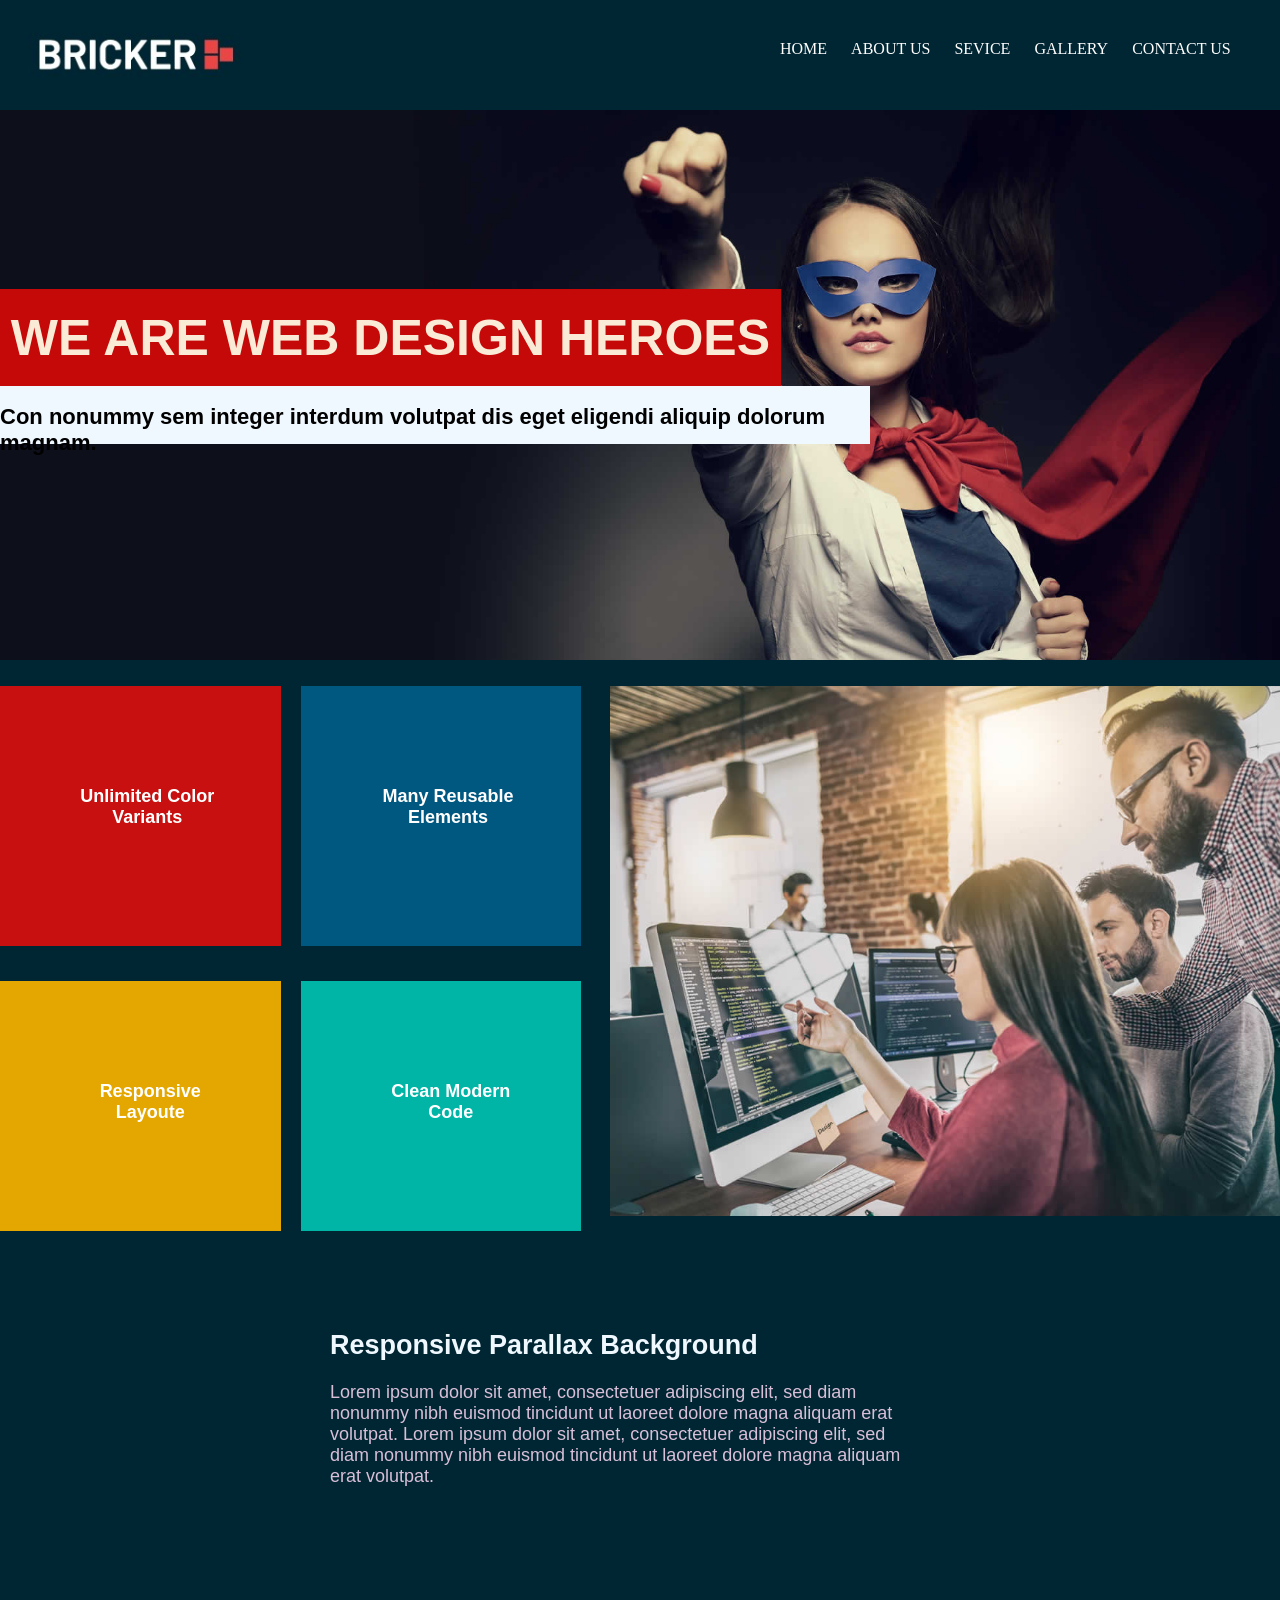
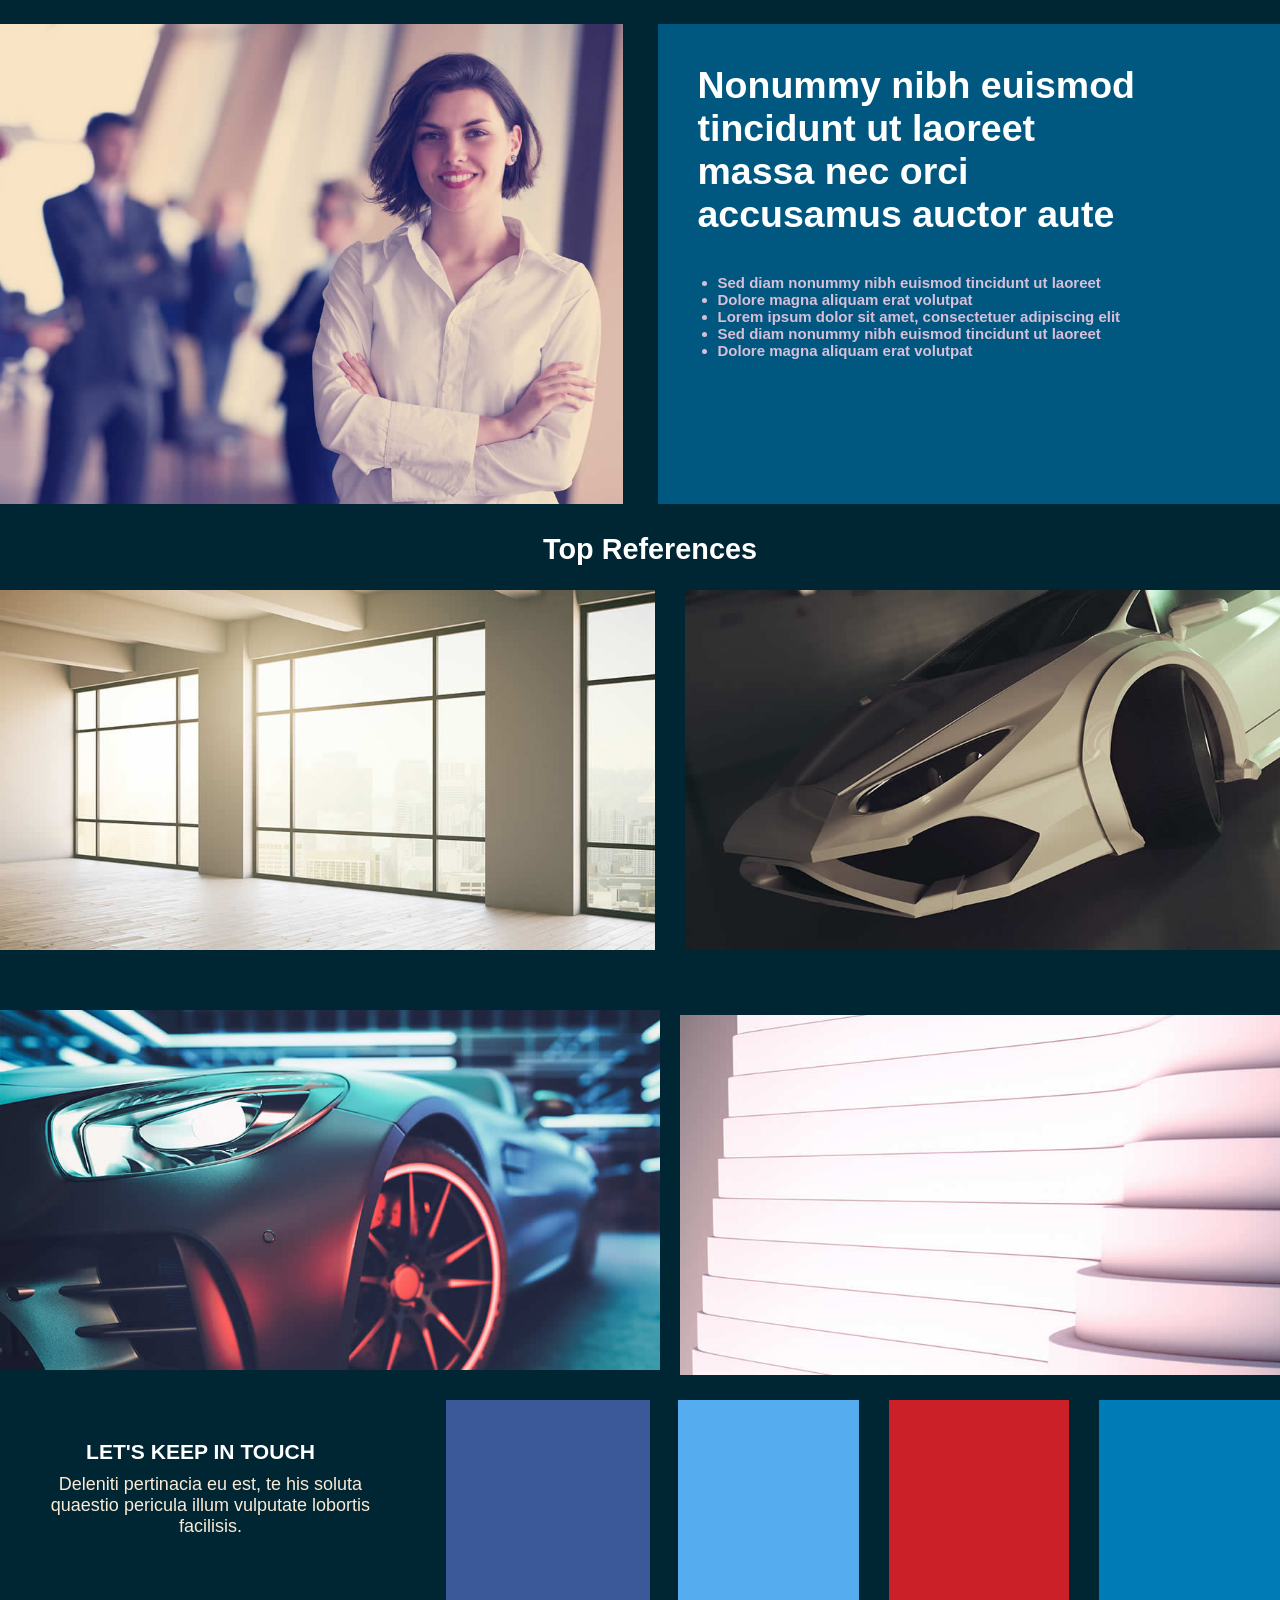
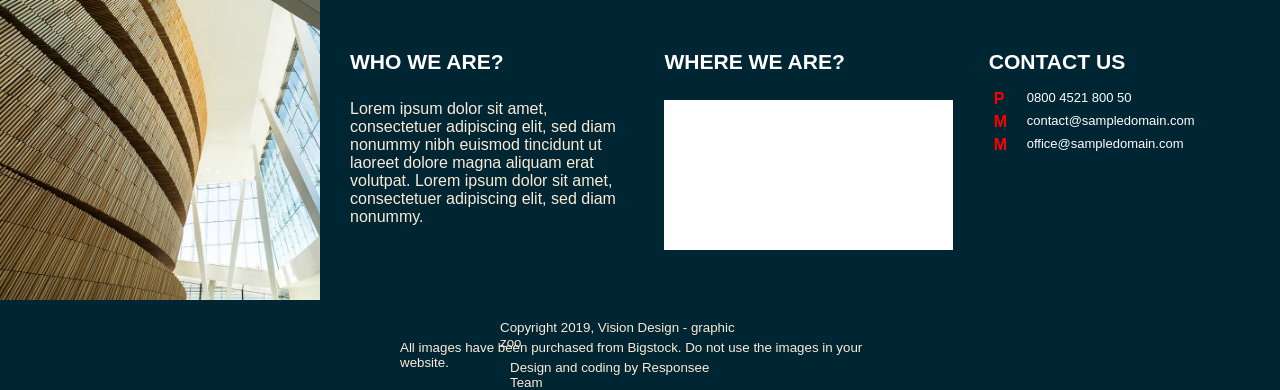
<file: index.html>
<!DOCTYPE html>
<html lang="en">
<head>
    <meta charset="UTF-8">
    <meta name="viewport" content="width=device-width, initial-scale=1.0">
    <title>Project:Using HTML and CSS only</title>
    <link href="web.css" rel="stylesheet">
</head>
<body>
    <div class="container">
        <div class="box1">
            <div class="menubar">
                <div class="logo">
                    <div class="name"></div>    
                    <div class="image"></div>
                </div>
                <div class="navbar">
                    <div class="navbar1">
                        <ul class="nav1">
                            <li><a href="home.html">HOME</a></li>
                            <li><a href="about.html">ABOUT US</a></li>
                            <li><a href="service.html">SEVICE</a></li>
                            <li><a href="gallery.html">GALLERY</a></li>
                            <li><a href="contact.html">CONTACT US</a></li>
                        </ul>
                    </div>
                </div>
            </div>
            <div class="banner">
                <div class="banner1">
                    <h1>WE ARE WEB DESIGN HEROES</h1>
                </div>
                <div class="banner2">
                    <h1>Con nonummy sem integer interdum volutpat dis eget eligendi aliquip dolorum magnam.</h1>
                </div>
            </div>
        </div>
        <div class="box2">
            <div class="d1">
                <div class="dd1">
                    <div class="e1"><div class="e11"><h4>Unlimited Color<br> Variants</h4></div></div>
                    <div class="e2"><div class="e12"><h4>Many Reusable Elements</h4></div></div>
                </div>
                <div class="dd2">
                    <div class="e3"><div class="e13"><h4>Responsive Layoute</h4></div></div>
                    <div class="e4"><div class="e14"><h4>Clean Modern Code</h4></div></div>
                </div>
            </div>
            <div class="d2"></div>
        </div>
        <div class="box3">
            <div class="para">
                <h2>Responsive <b>Parallax Background</b></h2><br>
                <p>Lorem ipsum dolor sit amet, consectetuer adipiscing elit, sed diam nonummy nibh euismod tincidunt ut laoreet dolore magna aliquam erat volutpat. Lorem ipsum dolor sit amet, consectetuer adipiscing elit, sed diam nonummy nibh euismod tincidunt ut laoreet dolore magna aliquam erat volutpat.</p>
            </div>
        </div>
        <div class="box4">
            <div class="img1"></div>
            <div class="img2">
                <div class="img22">
                    <h2><b>Nonummy nibh euismod tincidunt ut laoreet<br> massa nec orci accusamus auctor aute</b></h2>
                </div>
                <div class="img23">
                    <h2>
                        <ul>
                            <li>Sed diam nonummy nibh euismod tincidunt ut laoreet</li> 
                            <li>Dolore magna aliquam erat volutpat</li>
                            <li>Lorem ipsum dolor sit amet, consectetuer adipiscing elit</li>
                            <li>Sed diam nonummy nibh euismod tincidunt ut laoreet</li>
                            <li>Dolore magna aliquam erat volutpat</li>
                          </ul>
                    </h2>
                </div>
            </div>
        </div>
        <div class="box5">
            <div class="word">
                <h2>Top <b>References</b></h2>
            </div>
        </div>
        <div class="box6">
            <div class="i1"></div>
            <div class="i2"></div>
        </div>
        <div class="box7">
            <div class="i3"></div>
            <div class="i4"></div>
        </div>
        <div class="box8">
            <div class="let">
                <div class="letter"><h3>LET'S KEEP IN TOUCH</h3>
                    <div class="lett"><p>Deleniti pertinacia eu est, te his soluta quaestio pericula illum vulputate lobortis facilisis.</p></div>
                </div>
            </div>
            <div class="facebook"></div>
            <div class="twitter"></div>
            <div class="youtube"></div>
            <div class="linkin"></div>
        </div>
        <div class="box9">
            <div class="pic"></div>
            <div class="who">
                <div class="text1"><h3>WHO WE ARE?</h3></div>
                <div class="text2"><p>Lorem ipsum dolor sit amet, consectetuer adipiscing elit, sed diam nonummy nibh euismod tincidunt ut laoreet dolore magna aliquam erat volutpat. Lorem ipsum dolor sit amet, consectetuer adipiscing elit, sed diam nonummy.</p></div>
            </div>
            <div class="where">
                <div class="text3"><h3>WHERE WE ARE?</h3></div>
                <div class="text4"></div>
            </div>
            <div class="us">
                <div class="us1">
                    <h3>CONTACT US</h3>
                </div>
                <div class="uss1">
                    <div class="us2">
                        <h4>P</h4>
                    </div>
                    <div class="us3"><p>0800 4521 800 50</p></div>
                </div>
                <div class="uss2">
                    <div class="us4">
                        <h4>M</h4>
                    </div>
                    <div class="us5"><p>contact@sampledomain.com</p></div>
                </div>
                <div class="uss3">
                    <div class="us6">
                        <h4>M</h4>
                    </div>
                        <div class="us7">  
                            <p>office@sampledomain.com</p>
                        </div>
                </div>
            </div>
        </div>
        <div class="box10"><div class="z1">
            <p>Copyright 2019, Vision Design - graphic zoo</p><br></div>
            <div class="z2"><p>All images have been purchased from Bigstock. Do not use the images in your website.</p><br></div>
            <div class="z3"><p>Design and coding by Responsee Team</p></div>
        </div>
       
    </div>
</body>
</html>
</file>
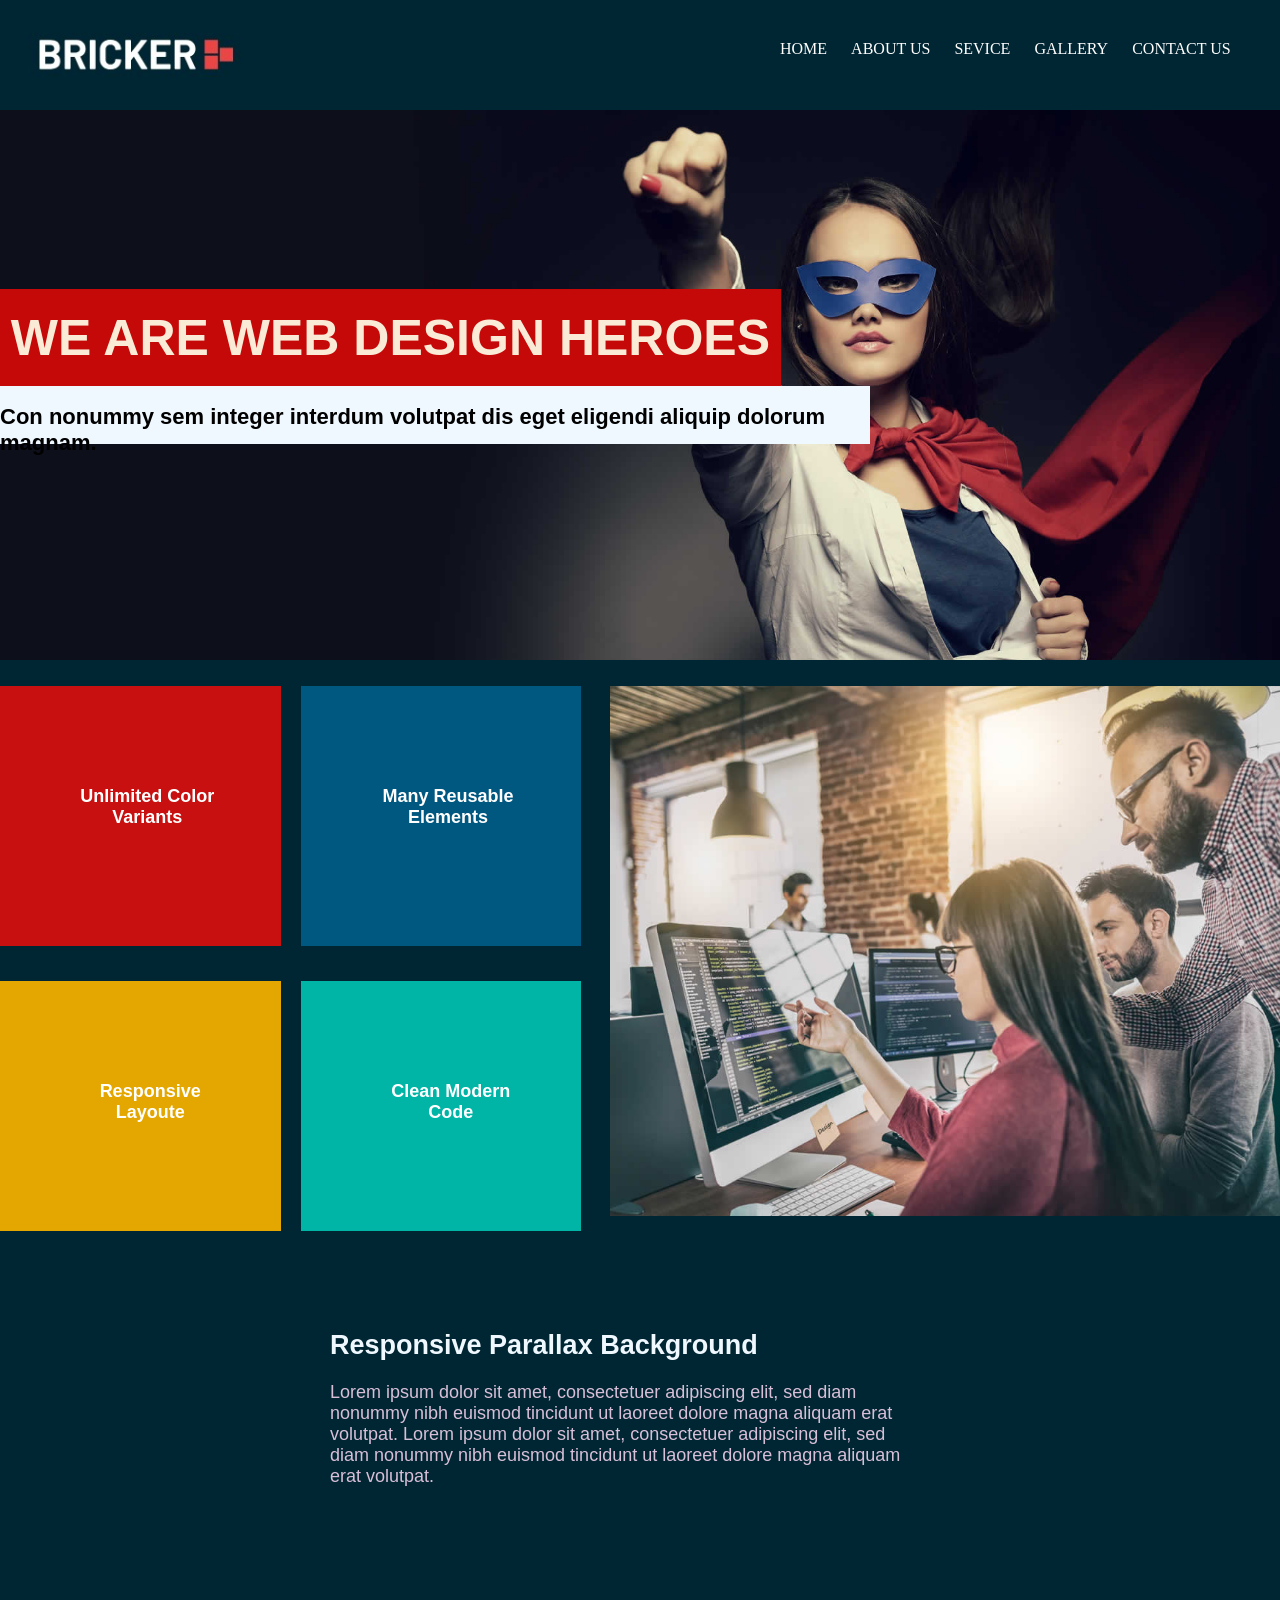
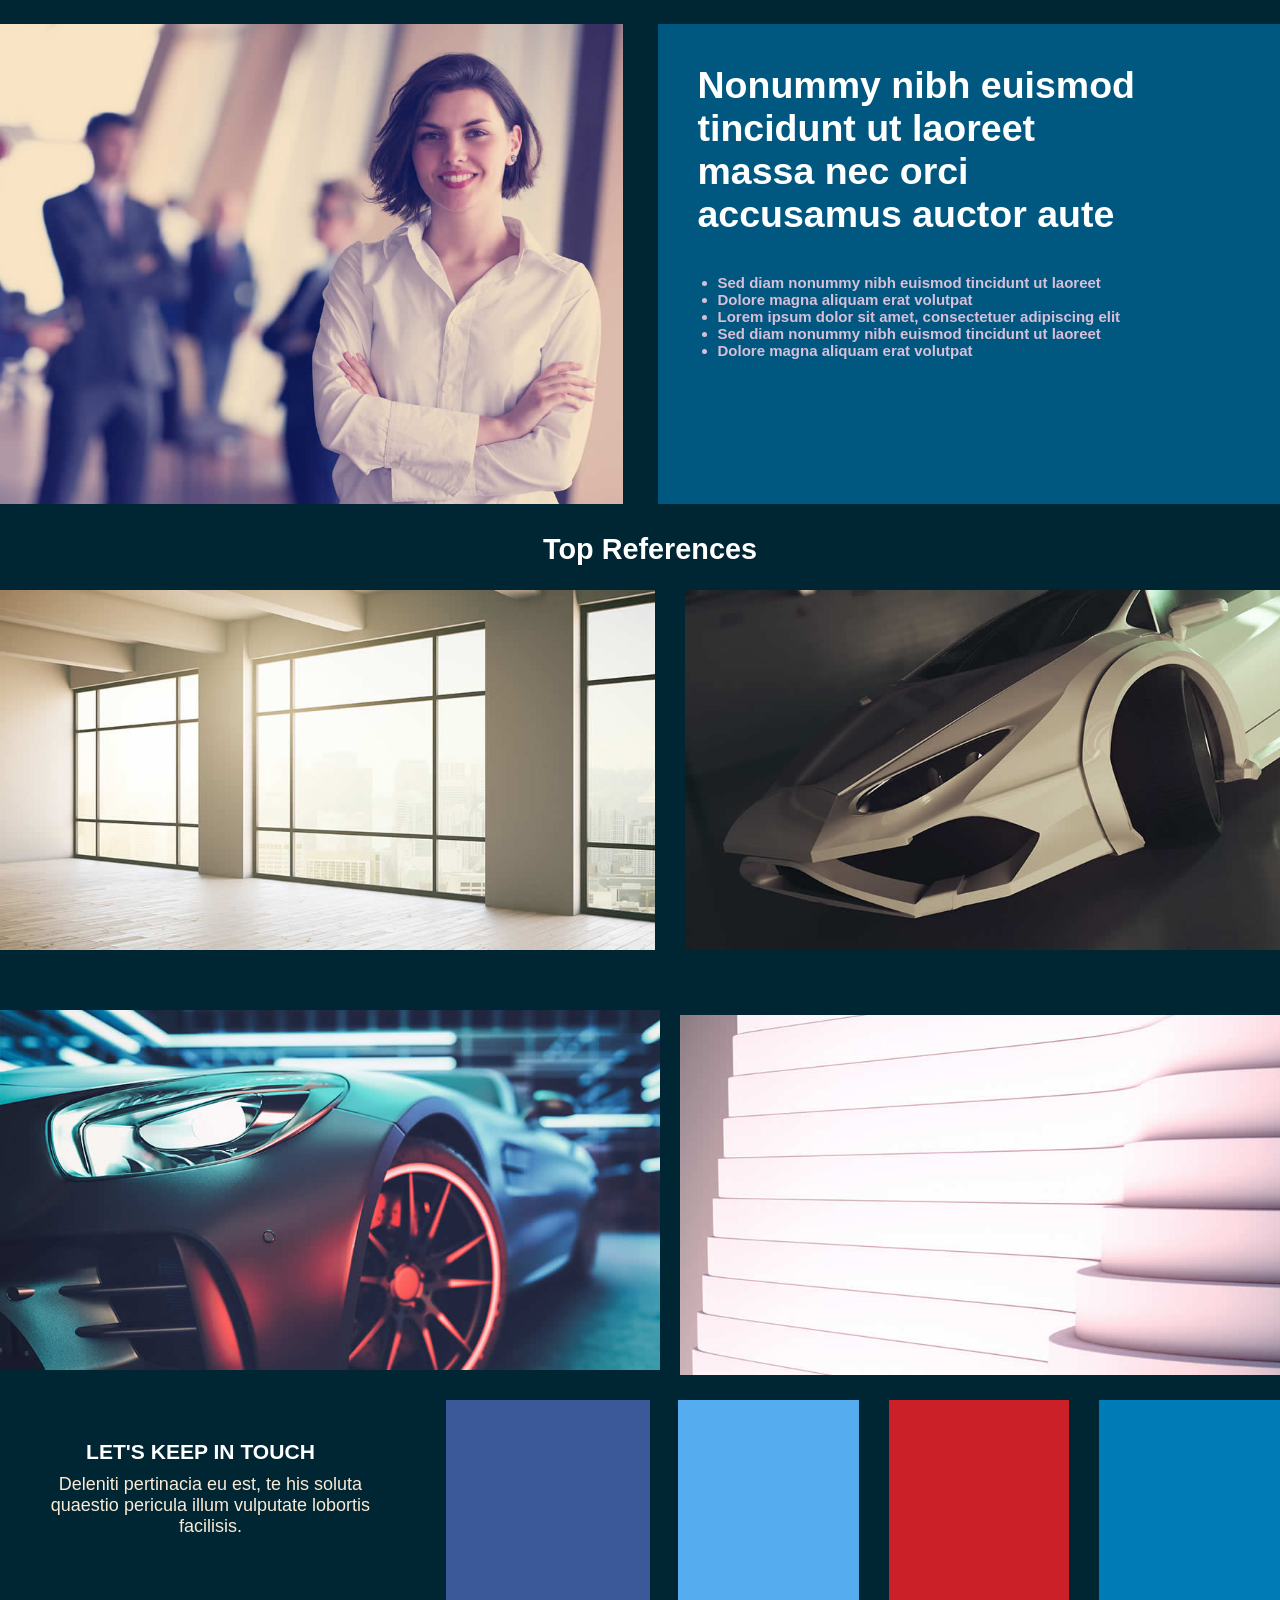
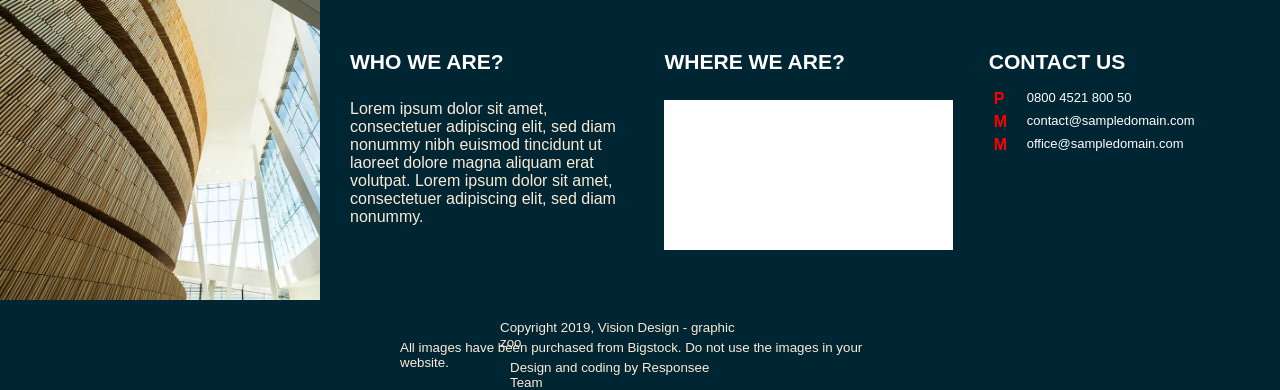
<file: index1.html>
<!DOCTYPE html>
<html lang="en">
<head>
    <meta charset="UTF-8">
    <meta name="viewport" content="width=device-width, initial-scale=1.0">
    <title>Document</title>
    <link href="web.css" rel="stylesheet">
</head>
<body>
    <div class="container">
        <div class="box1">
            <div class="menubar">
                <div class="logo">
                    <div class="name"></div>    
                    <div class="image"></div>
                </div>
                <div class="navbar">
                    <div class="navbar1">
                        <ul class="nav1">
                            <li><a href="home.html">HOME</a></li>
                            <li><a href="about.html">ABOUT US</a></li>
                            <li><a href="service.html">SEVICE</a></li>
                            <li><a href="gallery.html">GALLERY</a></li>
                            <li><a href="contact.html">CONTACT US</a></li>
                        </ul>
                    </div>
                </div>
            </div>
            <div class="banner">
                <div class="banner1">
                    <h1>WE ARE WEB DESIGN HEROES</h1>
                </div>
                <div class="banner2">
                    <h1>Con nonummy sem integer interdum volutpat dis eget eligendi aliquip dolorum magnam.</h1>
                </div>
            </div>
        </div>
        <div class="box2">
            <div class="d1">
                <div class="dd1">
                    <div class="e1"><div class="e11"><h4>Unlimited Color<br> Variants</h4></div></div>
                    <div class="e2"><div class="e12"><h4>Many Reusable Elements</h4></div></div>
                </div>
                <div class="dd2">
                    <div class="e3"><div class="e13"><h4>Responsive Layoute</h4></div></div>
                    <div class="e4"><div class="e14"><h4>Clean Modern Code</h4></div></div>
                </div>
            </div>
            <div class="d2"></div>
        </div>
        <div class="box3">
            <div class="para">
                <h2>Responsive <b>Parallax Background</b></h2><br>
                <p>Lorem ipsum dolor sit amet, consectetuer adipiscing elit, sed diam nonummy nibh euismod tincidunt ut laoreet dolore magna aliquam erat volutpat. Lorem ipsum dolor sit amet, consectetuer adipiscing elit, sed diam nonummy nibh euismod tincidunt ut laoreet dolore magna aliquam erat volutpat.</p>
            </div>
        </div>
        <div class="box4">
            <div class="img1"></div>
            <div class="img2">
                <div class="img22">
                    <h2><b>Nonummy nibh euismod tincidunt ut laoreet<br> massa nec orci accusamus auctor aute</b></h2>
                </div>
                <div class="img23">
                    <h2>
                        <ul>
                            <li>Sed diam nonummy nibh euismod tincidunt ut laoreet</li> 
                            <li>Dolore magna aliquam erat volutpat</li>
                            <li>Lorem ipsum dolor sit amet, consectetuer adipiscing elit</li>
                            <li>Sed diam nonummy nibh euismod tincidunt ut laoreet</li>
                            <li>Dolore magna aliquam erat volutpat</li>
                          </ul>
                    </h2>
                </div>
            </div>
        </div>
        <div class="box5">
            <div class="word">
                <h2>Top <b>References</b></h2>
            </div>
        </div>
        <div class="box6">
            <div class="i1"></div>
            <div class="i2"></div>
        </div>
        <div class="box7">
            <div class="i3"></div>
            <div class="i4"></div>
        </div>
        <div class="box8">
            <div class="let">
                <div class="letter"><h3>LET'S KEEP IN TOUCH</h3>
                    <div class="lett"><p>Deleniti pertinacia eu est, te his soluta quaestio pericula illum vulputate lobortis facilisis.</p></div>
                </div>
            </div>
            <div class="facebook"></div>
            <div class="twitter"></div>
            <div class="youtube"></div>
            <div class="linkin"></div>
        </div>
        <div class="box9">
            <div class="pic"></div>
            <div class="who">
                <div class="text1"><h3>WHO WE ARE?</h3></div>
                <div class="text2"><p>Lorem ipsum dolor sit amet, consectetuer adipiscing elit, sed diam nonummy nibh euismod tincidunt ut laoreet dolore magna aliquam erat volutpat. Lorem ipsum dolor sit amet, consectetuer adipiscing elit, sed diam nonummy.</p></div>
            </div>
            <div class="where">
                <div class="text3"><h3>WHERE WE ARE?</h3></div>
                <div class="text4"></div>
            </div>
            <div class="us">
                <div class="us1">
                    <h3>CONTACT US</h3>
                </div>
                <div class="uss1">
                    <div class="us2">
                        <h4>P</h4>
                    </div>
                    <div class="us3"><p>0800 4521 800 50</p></div>
                </div>
                <div class="uss2">
                    <div class="us4">
                        <h4>M</h4>
                    </div>
                    <div class="us5"><p>contact@sampledomain.com</p></div>
                </div>
                <div class="uss3">
                    <div class="us6">
                        <h4>M</h4>
                    </div>
                        <div class="us7">  
                            <p>office@sampledomain.com</p>
                        </div>
                </div>
            </div>
        </div>
        <div class="box10"><div class="z1">
            <p>Copyright 2019, Vision Design - graphic zoo</p><br></div>
            <div class="z2"><p>All images have been purchased from Bigstock. Do not use the images in your website.</p><br></div>
            <div class="z3"><p>Design and coding by Responsee Team</p></div>
        </div>
       
    </div>
</body>
</html>
</file>
<file: web.css>
*
{
    margin: 0;
    padding: 0%;
}
.container
{
    width:100% ;
    height: 3400px;
    background-color:#002633;
}
/* page1 starts here  */
.box1
{
    width: 100%;
    height: 650px; 
    border-style:none;
    background-color: #002633;
}
.menubar
{
    width: 100%;
    height: 110px;
    border-style: none;
    background-color: #002633;
    display: flex;
}
.logo
{
    width: 20%;
    height: 95px;
    border-style: none;
    background-color: #002633;
    margin-left: 0%;
    display: flex;
}
.navbar
{
    width: 80%;
    height: 100px;
    border-style: none;
    background-color:#002633;
    float: right;
}
.navbar1
{
    width: 50%;
    height: 70px;
    border-style: none;
    background-color: #002633;
    float: right;
    margin-top: 30px;
}
ul.nav1
{
    list-style-type:none;
    display: inline;
    overflow: hidden;
    background-color: black;
    margin-bottom: 20px;
}
li a
 {
    color: white;
    text-align: center;
    padding: 10px 12px;
    text-decoration: none;
    float: left;
  }
  
  li a:hover:not(.active) 
  {
    background-color:red;
  }
  
.banner
{
    width: 100%;
    height: 550px;
    border-style: none;
    background-image:url(./carousel-01.jpg);
    background-size: cover;
    background-repeat: no-repeat;
    float: right;
}
.banner1
{
    width: 61%;
    height: 77px;
    border-style:none;
    background-color:rgb(197, 8, 8);
    float:inline-start;
    margin-top: 14%;
    text-align: center;
    padding-top: 20px;
    color: antiquewhite;
    font-size: 25px;
    font-family: 'Segoe UI', Tahoma, Geneva, Verdana, sans-serif;
}
.banner2
{
    width: 68%;
    height: 40px;
    border-style:none;
    background-color:aliceblue;
    float:inline-start;
    padding-top: 18px;
    font-size: 11px;
    font-family: 'Segoe UI', Tahoma, Geneva, Verdana, sans-serif;
}
.name
{
    width: 85%;
    height: 250px;
    border-style:none;
    background-image: url(./logo1.jpeg);
    background-repeat: no-repeat;
    background-size:contain;
    float:inline-start;
    margin-top:13%;
    margin-left: 11%;
} 
/* page1 ends here  */
/* page2 starts here  */
.box2
{
    width: 100%;
    height: 600px;
    border-style:none;
    background-color:#002633;
    float: right;
    display: flex;
}
.d1
{
    width: 48%;
    height: 550px;
    background-color:aliceblue;
    float: inline-start;
    margin-top: 2%;
    margin-right: 2%;
    /* float: left;     */
    
}
.dd1
{
    width: 100%;
    height: 275px;
    background-color:#002633;
    float: inline-start;
    display: flex;
}
.e1
{
    width: 48%;
    height: 260px;
    background-color: #C81010;
    float: inline-start;
}
.e11
{
    width: 48%;
    height: 60px;
    background-color: #C81010;
    color: white;
    text-align: center;
    margin-top: 100px;
    margin-left: 80px;
    font-size: large;
    font-family: 'Segoe UI', Tahoma, Geneva, Verdana, sans-serif;
}
.e2
{
    width: 48%;
    height: 260px;
    background-color: #005881;
    margin-left: 20px;
}
.e12
{
    width: 48%;
    height: 60px;
    background-color: #005881;
    color: white;
    text-align: center;
    margin-top: 100px;
    margin-left: 80px;
    font-size: large;
    font-family: 'Segoe UI', Tahoma, Geneva, Verdana, sans-serif;
}

.dd2
{
    width: 100%;
    height: 275px;
    background-color:#002633;
    float: right;
    display: flex;
}
.e3
{
    width: 48%;
    height: 250px;
    background-color: #E4A600;
    float: inline-start;
    margin-top: 20px;
}
.e13
{
    width: 50%;
    height: 60px;
    background-color: #E4A600;
    color: white;
    text-align: center;
    margin-top: 100px;
    margin-left: 80px;
    font-size: large;
    font-family: 'Segoe UI', Tahoma, Geneva, Verdana, sans-serif;
}

.e4
{
    width: 48%;
    height: 250px;
    background-color: #00B5A6;
    margin-top: 20px;
    margin-left: 20px;
}
.e14
{
    width: 50%;
    height: 80px;
    background-color: #00B5A6;
    color: white;
    text-align: center;
    margin-top: 100px;
    margin-left: 80px;
    font-size: large;
    font-family: 'Segoe UI', Tahoma, Geneva, Verdana, sans-serif;
}
.d2
{
    width: 55%;
    height: 530px;
    background-image: url(./img-06.jpg);
    background-repeat: no-repeat;
    background-size: cover;
    margin-top: 2%;
    float:left;
}
.box3
{
    width: 100%;
    height: 350px; 
    background-color:#002633;
    float:right;
}
.para
{
    width: 45%;
    height: 150px;
    background-color:#002633;
    margin-top: 70px;
    margin-left: 330px;
    text-align:left;
    font-size: large;
    font-family: 'Segoe UI', Tahoma, Geneva, Verdana, sans-serif;
}
.para h2
{
    color: aliceblue;

}
.para p
{
    color:thistle;
    font-family: 'Segoe UI', Tahoma, Geneva, Verdana, sans-serif;
}
.box4
{
    width: 100%;
    height: 500px;
    background-color:#002633;
    float:right;
    display: flex;
}
.img1
{
    width: 50%;
    height: 480px;
    background-image: url(./img-01.jpg);
    background-repeat: no-repeat;
    background-size: cover;
    float: inline-start;
    float: left; 
    margin-top: 14px;   
    
}
.img2
{
    width: 50%;
    height: 480px;
    background-color: #005881;
    float: inline-end;
    margin-left: 35px;
    float: left;
    margin-top: 14px;
}
.img22
{
    width: 75%;
    height: 180px;
    background-color:  #005881;
    font-size: 25px;
    margin-top: 40px;
    margin-left: 40px;
    color: white;
    font-family: 'Segoe UI', Tahoma, Geneva, Verdana, sans-serif;
}
.img23
{
    width: 70%;
    height: 150px;
    background-color:#005881;
    font-size: 10px;
    margin-top: 30px;
    margin-left: 60px;
    color: thistle;
    font-family:'Segoe UI', Tahoma, Geneva, Verdana, sans-serif;
}
.box5
{
    width: 100%;
    height: 80px; 
    background-color:#002633;
    float:right;
    display: flex;
}
.word
{
    width: 50%;
    height: 60px;
    background-color:#002633;
    margin-top: 23px;
    margin-left: 330px;
    text-align: center;
    font-family: 'Segoe UI', Tahoma, Geneva, Verdana, sans-serif;
    font-size: larger;
    color: white;
}
.box6
{
    width: 100%;
    height: 400px;
    background-color:#002633;
    float:right;
    display: flex;
}
.i1
{
    width: 55%;
    height: 360px;
    background-image: url(./portfolio/thumb-01.jpg);
    background-repeat: no-repeat;
    background-size: cover;
    float:right;
    display: flex;
}
.i2
{
    width: 50%;
    height: 360px;
    background-image: url(./portfolio/thumb-02.jpg);
    background-repeat: no-repeat;
    background-size: cover;
    float:right;
    display: flex;
    margin-left: 30px;
}
.box7
{
    width: 100%;
    height: 400px;
    background-color:#002633;
    float:right;
    display: flex;
}
.i3
{
    width: 55%;
    height: 360px;
    background-image:url(./portfolio/thumb-03.jpg);
    background-repeat: no-repeat;
    background-size: cover;
    margin-top: 20px;
    float:right;
    display: flex;
}
.i4
{
    width: 50%;
    height: 360px;
    background-image: url(./portfolio/thumb-04.jpg);
    background-repeat: no-repeat;
    background-size: cover;
    margin-top: 25px;
    float:right;
    display: flex;
    margin-left: 20px;
}
.box8
{
    width: 100%;
    height: 200px;
    background-color:#002633;
    float:right;
    margin-top: 10px;
    display: flex;
}
.let
{
    width: 37%;
    height: 200px;
    float:right;
    display: flex;
    background-color:#002633;
}
.facebook
{
    width: 17%;
    height: 200px;
    float:right;
    display: flex;
    background-color: #3b5998;
}
.twitter
{
    width: 15%;
    height: 200px;
    float:right;
    display: flex;
    background-color: #55acee;
    margin-left: 28px;
}
.youtube
{
    width: 15%;
    height: 200px;
    float:right;
    display: flex;
    background-color: #cb2027;
    margin-left: 30px;
}
.linkin
{
    width: 15%;
    height: 200px;
    float:right;
    display: flex;
    background-color: #007bb5;
    margin-left: 30px;
}
.letter
{
    width: 90%;
    height: 150px;
    float:right;
    background-color:#002633;
    text-align: center;
    font-family: 'Segoe UI', Tahoma, Geneva, Verdana, sans-serif;
    font-size: large;
    padding-top: 40px;
    color: white;
}
.lett
{
    width: 90%;
    height: 40px;
    float:left;
    background-color:#002633;
    margin-left: 30px;
    font-family:'Segoe UI', Tahoma, Geneva, Verdana, sans-serif;
    font-size: large;
    padding-top: 10px;
    color:antiquewhite;
}
.box9
{
    width: 100%;
    height: 300px;
    background-color:#002633;
    float:right;
    display: flex;
}
.pic
{
    width: 25%;
    height: 300px;
    background-image:url(./img-04.jpg);
    background-repeat: no-repeat;
    background-size: cover;
    float:right;
}
.who
{
    width: 23%;
    height: 300px;
    float:right;
    background-color:#002633;
    margin-left: 30px;
}
.text1
{
    width: 100%;
    height: 40px;
    background-color:#002633;
    font-size: large;
    margin-top: 50px;
    color: white;
    font-family: 'Segoe UI', Tahoma, Geneva, Verdana, sans-serif;
}
.text2
{
    width: 95%;
    height: 150px;
    background-color:#002633;
    margin-top: 10px;
    color:antiquewhite;
    font-family:'Segoe UI', Tahoma, Geneva, Verdana, sans-serif;
}
.where
{
    width: 23%;
    height: 300px;
    float:right;
    background-color:#002633;
    margin-left: 20px;
}
.text3
{
    width: 95%;
    height: 40px;
    background-color:#002633;
    margin-top: 50px;
    font-family:'Segoe UI', Tahoma, Geneva, Verdana, sans-serif;
    color: white;
    font-size: large;
}
.text4
{
    width: 98%;
    height: 150px;
    background-color:white;
    margin-top: 10px;
}

.us
{
    width: 23%;
    height: 300px;
    float:right;
    background-color:#002633;
    margin-left: 20px;
}
.us1
{
    width: 95%;
    height: 40px;
    background-color:#002633;
    margin-top: 50px;
    margin-left: 10px;
    font-family:'Segoe UI', Tahoma, Geneva, Verdana, sans-serif;
    color: white;
    font-size: large;
}
.uss1
{
    width: 95%;
    height: 23px;
    background-color:#002633;
    margin-left: 10px;
    font-family:'Segoe UI', Tahoma, Geneva, Verdana, sans-serif;
    color: white;
    font-size: large;
    display: flex;
}
.us2
{
    width: 10%;
    height: 23px;
    background-color:#002633;
    margin-left: 5px;
    font-family:'Segoe UI', Tahoma, Geneva, Verdana, sans-serif;
    color:red;
    font-size:medium;
    display: flex;
}
.us3
{
    width: 50%;
    height: 23px;
    background-color:#002633;
    margin-left: 5px;
    font-family:'Segoe UI', Tahoma, Geneva, Verdana, sans-serif;
    color: white;
    font-size:small;
}
.uss2
{
    width: 95%;
    height: 23px;
    background-color:#002633;
    margin-left: 10px;
    font-family:'Segoe UI', Tahoma, Geneva, Verdana, sans-serif;
    color: white;
    font-size: large;
    display: flex;
}
.us4
{
    width: 10%;
    height: 23px;
    background-color: #002633;
    margin-left: 5px;
    font-family:'Segoe UI', Tahoma, Geneva, Verdana, sans-serif;
    color:red;
    font-size:medium;
    display: flex;
}
.us5
{
    width: 50%;
    height: 23px;
    background-color: #002633;
    margin-left: 5px;
    font-family:'Segoe UI', Tahoma, Geneva, Verdana, sans-serif;
    color: white;
    font-size:small;
}
.uss3
{
    width: 95%;
    height: 23px;
    background-color:#002633;
    margin-left: 10px;
    font-family:'Segoe UI', Tahoma, Geneva, Verdana, sans-serif;
    color: white;
    font-size: large;
    display: flex;
}
.us6
{
    width: 10%;
    height: 23px;
    background-color:#002633;
    margin-left: 5px;
    font-family:'Segoe UI', Tahoma, Geneva, Verdana, sans-serif;
    color:red;
    font-size:medium;
    display: flex;
}
.us7
{
    width: 50%;
    height: 23px;
    background-color:#002633;
    margin-left: 5px;
    font-family:'Segoe UI', Tahoma, Geneva, Verdana, sans-serif;
    color: white;
    font-size:small;
}
.box10
{
    width: 100%;
    height: 90px;
    background-color:#002633;
    float:right;
}
.z1
{
    width: 20%;
    height: 20px;
    background-color:#002633;
    margin-left: 500px;
    margin-top: 20px;
    font-family:'Segoe UI', Tahoma, Geneva, Verdana, sans-serif;
    color:antiquewhite;
    font-size:smaller;
    display: flex;
}
.z2
{
    width: 40%;
    height: 20px;
    background-color:#002633;
    margin-left: 400px;
    font-family:'Segoe UI', Tahoma, Geneva, Verdana, sans-serif;
    color:antiquewhite;
    font-size:smaller;
    display: flex;
}
.z3
{
    width: 18%;
    height: 20px;
    background-color:#002633;
    margin-left: 510px;
    font-family:'Segoe UI', Tahoma, Geneva, Verdana, sans-serif;
    color:antiquewhite;
    font-size:smaller;
    display: flex;
}
@media screen and (max-width:480px)
/* page1 starts here */
{
    .container{
        display: block;
    }
    .box1{
        width: 480px;
        height: 500px;
    }
    .menubar{
        width:480px;
        height: 60px;
    }
    .name{
        width: 200px;
        height: 110px;
        margin-top: 10px;
        margin-left: 60px;
    }
    .logo{
        width: 300px;
        height: 0px;
        margin-left: 50px;
    }
    .navbar1{
        width: 480px;
        height: 40px;
        margin-top: 80px;
        margin-right: 100px;
        float:right;
        display: none;
        padding: 1px 1px;
    }
    .navbar{
        width: 0px;
        height: 0px;
    }
    .banner{
        width: 480px;
        height: 390px;
        padding: 10px 10px;
    }
    .banner1{
        width: 420px;
        height: 50px;
        font-size: smaller;
        margin-top: 120px;
    }
    .banner2{
        width: 480px;
        height: 60px;
        font-size:8px;
    }
    /* page1 ends here */
    /* page2 starts here  */
    .box2{
        width: 480px;
        height: 1200px;
        display: block;
    }
    .d1{
        display: block;
        width: 0%;
        height: 0px;
        background-color:#002633;
    }
    .dd1{
        width: 480px;
        height: 430px;
        display: block;
    }
    .e1{
        width: 480px;
        height: 220px;
        margin-top: 1px;
        display: block;
    }
    .e11{
        width: 200px;
        height: 30px;
        margin-top: 0px;
        margin-left: 10px;
        padding: 80px 120px;
    }
    .e2{
        width: 480px;
        height: 220px;
        float: left;
        margin: 0%;
        margin-top: 20px;
    }
    .e12{
        width: 200px;
        height: 30px;
        margin-top: 20px;
        padding: 50px 60px;
    }
    .d2{
        width: 400px;
        height: 200px;
        display: block;
        margin-top: 480px;
        float: none;
        margin-left: 0px;
        padding: 20px 40px;
    }
    .dd2{
        width: 480px;
        height: 200px;
        float: none;
        display: block;
    }
    .e3{
        width: 480px;
        height: 200px;
        margin-top: 181px;
        display: block;
    }
    .e13{
        width: 200px;
        height: 30px;
        margin-top: 310px;
        margin-left: 10px;
        padding: 70px 100px;
    }
    .e4{
        width: 480px;
        height: 220px;
        float: left;
        margin: 0%;
        margin-top: 20px;
    }
    .e14{
        width: 200px;
        height: 30px;
        margin-top: 20px;
        padding: 50px 60px;
    }
    /* page2 ends here  */
    /* page3 starts here */
    .box3{
        width: 480px;
        height: 400px;
    }
    .para{
        width: 470px;
        height: 380px;
        margin-left: 10px;
        margin-top: 100px;
        font-size: 18px;
    }
    /* page3 ends here  */
    /* page4 starts here */
    .box4{
        width: 480px;
        height: 800px;
        float: none;
        display: block;
    }
    .img1{
        width: 480px;
        height: 300px;
    }
    .img2{
        width: 480px;
        height: 510px;
        margin-left: 0px;
    }
    .img22{
        width: 470px;
        height: 100px;
        font-size: 29px;
        margin-top: 10px;
        margin-left: 10px;
    }
    .img23{
        width: 400px;
        height: 100px;
        margin-top: 230px;
        margin-left: 25px;
    }
    /* page4 ends here  */
    /* page5 starts here  */
    .box5{
        width: 480px;
        height: 130px;
    }
    .word{
        width: 400px;
        height: 80px;
        font-size: medium;
        margin-left: 20px;
        margin-top: 50px;
    }
    /* page5 ends here  */
    /* page6 starts here  */
    .box6{
        width: 480px;
        height: 530px;
        display: block;
    }
    .i1{
        width: 480px;
        height: 250px;
        margin-left: 0px;
        float: left;
    }
    .i2{
        width: 480px;
        height: 250px;
        margin: 0px;
        margin-top: 20px;
        margin-left: 0px;
    }
    /* page6 ends here  */
    /* page7 starts here  */
    .box7{
        width: 480px;
        height: 550px;
        display: block;
    }
    .i3{
        width: 480px;
        height: 250px;
        margin-left: 0px;
        margin-top: 10px;
    }
    .i4{
        width: 480px;
        height: 250px;
        margin: 0px;
        margin-top: 20px;
        margin-left: 0px;
    }
    /* page7 ends here  */
    /* page8 starts here  */
    .box8{
        width: 480px;
        height: 800px;
        display: block;
    }
    .let{
        width: 480px;
        height: 190px;
        float: none;
        margin-top: -20px;
    }
    .letter{
        width: 380px;
        height: 20px;
        font-size: 18px;
        margin-top: 0px;
        margin-left: 100px;
    }
    .lett{
        width: 380px;
        height: 20px;
        font-size: 15px;
        margin-left: -5px;
        margin-top: 3px;
    }
    .facebook{
        width: 480px;
        height: 120px;
    }
    .twitter{
        width: 480px;
        height: 120px;
        margin-top: 20px;
    }
    .youtube{
        width: 480px;
        height: 120px;
        margin-top: 20px;
    }
    .linkin{
        width: 480px;
        height: 120px;
        margin-top: 20px;
    }
    /* page8 ends here  */
    /* page9 starts here  */
    .box9{
        width: 480px;
        height: 700px;
        display: block;
    }
    .pic{
        width: 0px;
        height: 0px;
     }
    .who{
        width: 480px;
        height: 250px;
        margin: 0px;
    }
    .text1{
        width: 150px;
        height: 50px;
        margin-top: 0px;
        margin-left: 20px;
    }
    .text2{
        width: 400px;
        height: 80px;
        margin-top: 0px;
        margin-left: 20px;
    }
    .where{
        width: 480px;
        height: 200px;
    }
    .text3{
        width: 200px;
        height: 50px;
        margin-top: 0px;
        margin-left: 20px;
    }
    .text4{
        width: 480px;
        height: 300px;
        margin-top: 0px;
        background-color:wheat;
    }
    .us{
        width: 480px;
        height: 200px;
        margin-top: 90px;
        margin-left: 20px;
    }
    /* page9 ends here  */
    /* page10 starts here  */
    .box10{
        width: 480px;
        height: 120px;
    }
    .z1{
        width: 300px;
        height: 20px;
        margin-left: 100px;
        margin-top: 50px;
    }
    .z2{
        width: 450px;
        height: 20px;
        margin-left: 15px;
        margin-top: 0px;
        font-size: 11px;
    }
    .z3{
        width: 320px;
        height: 20px;
        margin-left: 140px;
        margin-top: 0px;
        font-size: 11px;
    }
    /* page10 ends here  */
}
</file>
